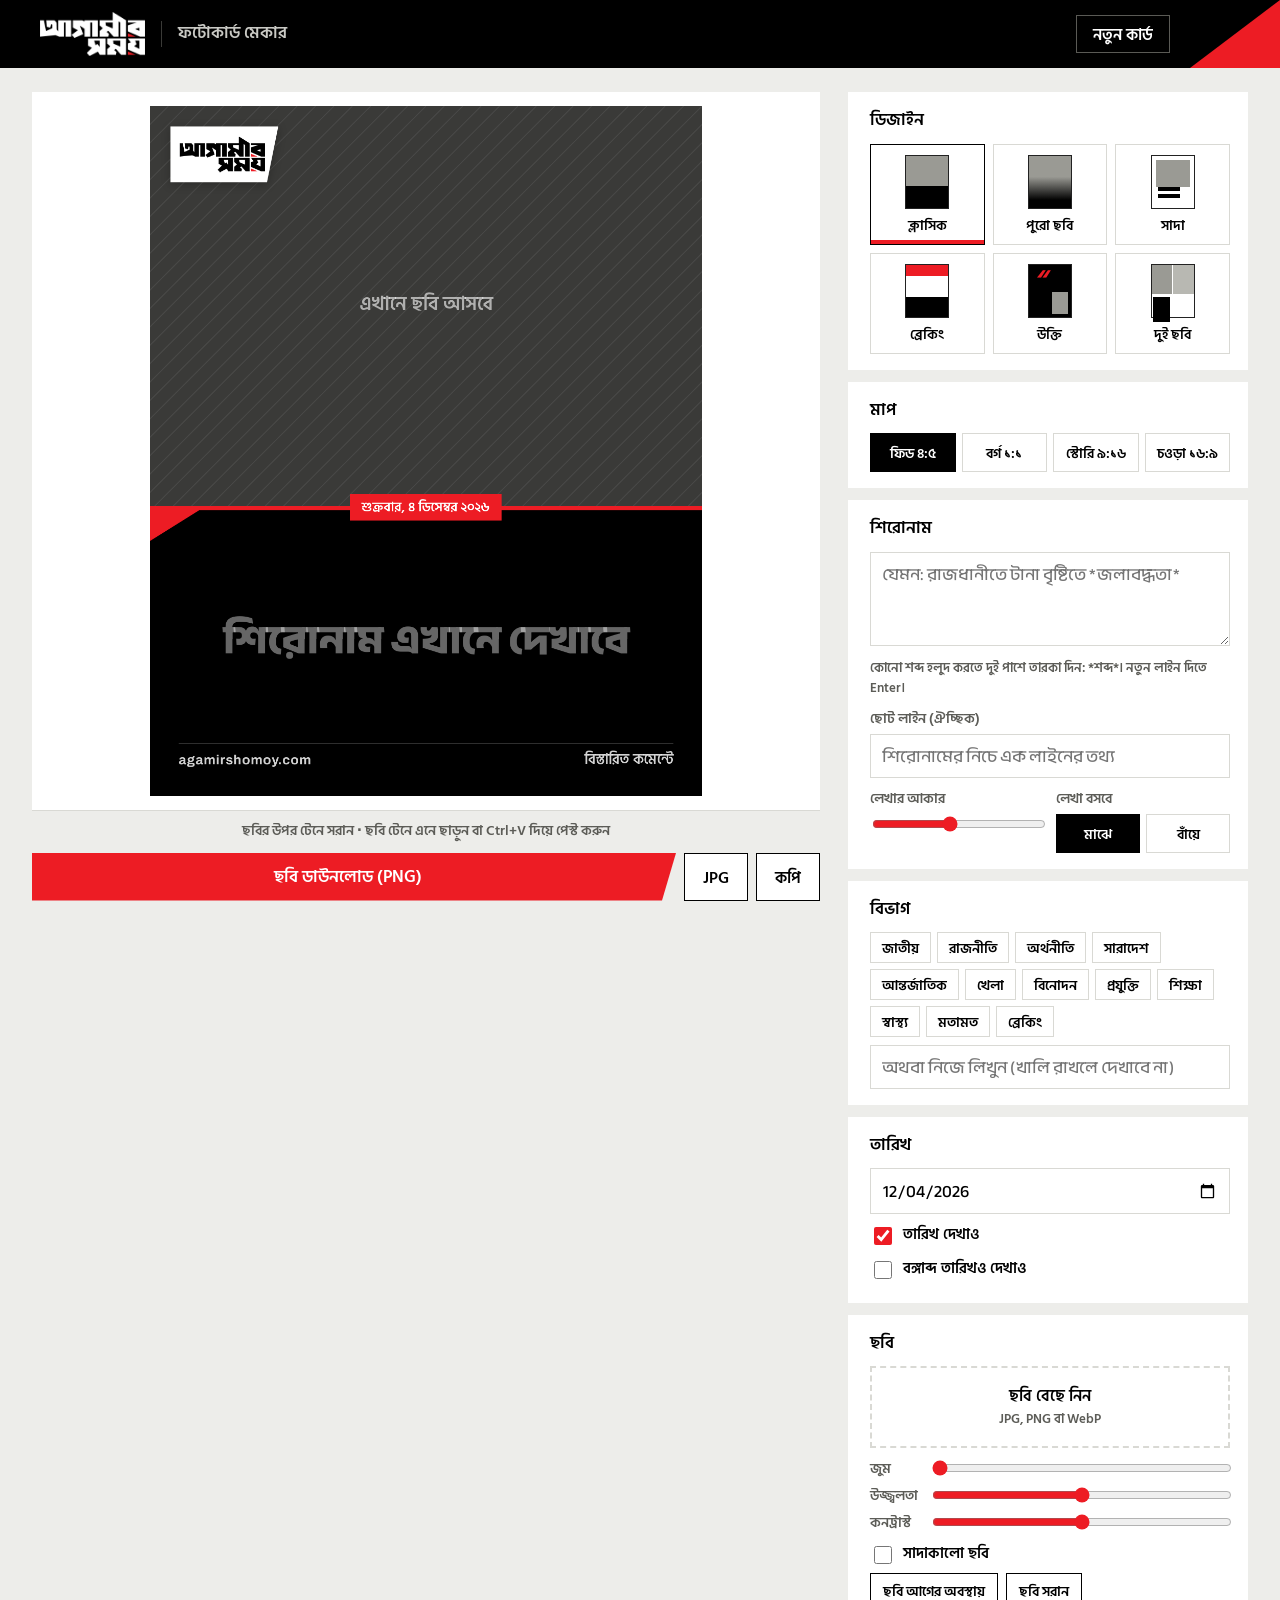
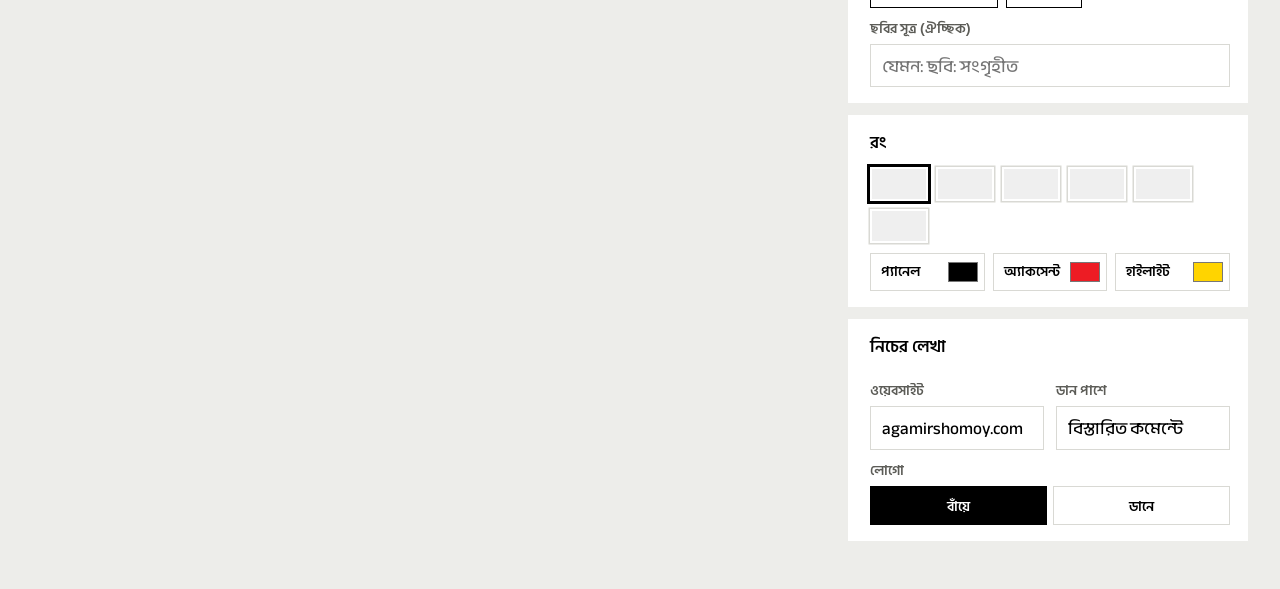
<file: agamir/index.html>
<!doctype html>
<html lang="bn">
<head>
<meta charset="utf-8">
<meta name="viewport" content="width=device-width, initial-scale=1">
<meta name="robots" content="noindex, nofollow">
<meta name="theme-color" content="#000000">
<title>ফটোকার্ড মেকার | আগামীর সময়</title>
<link rel="icon" type="image/png" href="assets/favicon.png">
<link rel="preload" href="fonts/anek-bangla.woff2" as="font" type="font/woff2" crossorigin>
<link rel="preload" href="fonts/hind-siliguri-600.woff2" as="font" type="font/woff2" crossorigin>
<link rel="stylesheet" href="style.css">
</head>
<body>
<header class="bar">
  <img src="assets/logo-white.png" alt="আগামীর সময়" class="bar-logo" width="120" height="50">
  <span class="bar-title">ফটোকার্ড মেকার</span>
  <button type="button" class="bar-new" id="newCard">নতুন কার্ড</button>
</header>

<main class="layout">
  <section class="preview" aria-label="প্রিভিউ">
    <div class="stage" id="stage">
      <canvas id="card" width="1080" height="1350" aria-label="ফটোকার্ডের প্রিভিউ"></canvas>
      <div class="drop-hint" id="dropHint">ছবি এখানে ছেড়ে দিন</div>
    </div>
    <p class="hint">ছবির উপর টেনে সরান · ছবি টেনে এনে ছাড়ুন বা Ctrl+V দিয়ে পেস্ট করুন</p>
    <div class="actions">
      <button type="button" class="btn btn-main" id="dlPng">ছবি ডাউনলোড (PNG)</button>
      <button type="button" class="btn" id="dlJpg">JPG</button>
      <button type="button" class="btn" id="copyImg">কপি</button>
    </div>
    <p class="toast" id="toast" role="status" aria-live="polite"></p>
  </section>

  <section class="panel" aria-label="সেটিংস">
    <div class="group">
      <h2>ডিজাইন</h2>
      <div class="layouts" id="layouts">
        <button type="button" data-v="classic"><i class="ly ly-classic"></i>ক্লাসিক</button>
        <button type="button" data-v="full"><i class="ly ly-full"></i>পুরো ছবি</button>
        <button type="button" data-v="white"><i class="ly ly-white"></i>সাদা</button>
        <button type="button" data-v="breaking"><i class="ly ly-breaking"></i>ব্রেকিং</button>
        <button type="button" data-v="quote"><i class="ly ly-quote"></i>উক্তি</button>
        <button type="button" data-v="split"><i class="ly ly-split"></i>দুই ছবি</button>
      </div>
    </div>

    <div class="group">
      <h2>মাপ</h2>
      <div class="seg" id="sizes">
        <button type="button" data-v="45">ফিড ৪:৫</button>
        <button type="button" data-v="11">বর্গ ১:১</button>
        <button type="button" data-v="916">স্টোরি ৯:১৬</button>
        <button type="button" data-v="169">চওড়া ১৬:৯</button>
      </div>
    </div>

    <div class="group">
      <h2><label for="headline" id="headlineLabel">শিরোনাম</label></h2>
      <textarea id="headline" rows="3" placeholder="যেমন: রাজধানীতে টানা বৃষ্টিতে *জলাবদ্ধতা*"></textarea>
      <p class="help">কোনো শব্দ হলুদ করতে দুই পাশে তারকা দিন: *শব্দ*। নতুন লাইন দিতে Enter।</p>
      <div class="quote-only">
        <div class="two">
          <div><label for="qName">বক্তার নাম</label><input type="text" id="qName" placeholder="যেমন: মো. রফিকুল ইসলাম"></div>
          <div><label for="qRole">পরিচয়</label><input type="text" id="qRole" placeholder="যেমন: শিক্ষা উপদেষ্টা"></div>
        </div>
      </div>
      <div class="not-quote">
        <label for="sub" class="lbl">ছোট লাইন (ঐচ্ছিক)</label>
        <input type="text" id="sub" placeholder="শিরোনামের নিচে এক লাইনের তথ্য">
      </div>
      <div class="two">
        <div>
          <label for="fs" class="lbl">লেখার আকার</label>
          <input type="range" id="fs" min="0.8" max="1.25" step="0.01" value="1">
        </div>
        <div>
          <span class="lbl">লেখা বসবে</span>
          <div class="seg seg-sm" id="align">
            <button type="button" data-v="center">মাঝে</button>
            <button type="button" data-v="left">বাঁয়ে</button>
          </div>
        </div>
      </div>
    </div>

    <div class="group">
      <h2><label for="category">বিভাগ</label></h2>
      <div class="chips" id="chips"></div>
      <input type="text" id="category" placeholder="অথবা নিজে লিখুন (খালি রাখলে দেখাবে না)">
    </div>

    <div class="group">
      <h2><label for="date">তারিখ</label></h2>
      <input type="date" id="date">
      <label class="check"><input type="checkbox" id="showDate"> তারিখ দেখাও</label>
      <label class="check"><input type="checkbox" id="bangabda"> বঙ্গাব্দ তারিখও দেখাও</label>
    </div>

    <div class="group">
      <h2>ছবি</h2>
      <label class="drop" id="drop1">
        <input type="file" id="file1" accept="image/*">
        <b id="drop1Text">ছবি বেছে নিন</b><span>JPG, PNG বা WebP</span>
      </label>
      <div class="split-only">
        <label class="drop" id="drop2">
          <input type="file" id="file2" accept="image/*">
          <b id="drop2Text">দ্বিতীয় ছবি বেছে নিন</b><span>ডান পাশের ছবি</span>
        </label>
      </div>
      <div class="sliders">
        <label for="zoom">জুম</label><input type="range" id="zoom" min="1" max="3" step="0.01" value="1">
        <label for="bright">উজ্জ্বলতা</label><input type="range" id="bright" min="60" max="140" step="1" value="100">
        <label for="contrast">কনট্রাস্ট</label><input type="range" id="contrast" min="60" max="140" step="1" value="100">
      </div>
      <label class="check"><input type="checkbox" id="gray"> সাদাকালো ছবি</label>
      <div class="row-btns">
        <button type="button" class="btn btn-sm" id="resetPhoto">ছবি আগের অবস্থায়</button>
        <button type="button" class="btn btn-sm" id="removePhoto">ছবি সরান</button>
      </div>
      <label for="credit" class="lbl">ছবির সূত্র (ঐচ্ছিক)</label>
      <input type="text" id="credit" placeholder="যেমন: ছবি: সংগৃহীত">
    </div>

    <div class="group">
      <h2>রং</h2>
      <div class="themes" id="themes"></div>
      <div class="colors">
        <label>প্যানেল <input type="color" id="cPanel"></label>
        <label>অ্যাকসেন্ট <input type="color" id="cAccent"></label>
        <label>হাইলাইট <input type="color" id="cHigh"></label>
      </div>
    </div>

    <div class="group">
      <h2>নিচের লেখা</h2>
      <div class="two">
        <div><label for="site" class="lbl">ওয়েবসাইট</label><input type="text" id="site"></div>
        <div><label for="footer" class="lbl">ডান পাশে</label><input type="text" id="footer"></div>
      </div>
      <span class="lbl">লোগো</span>
      <div class="seg seg-sm" id="logoPos">
        <button type="button" data-v="left">বাঁয়ে</button>
        <button type="button" data-v="right">ডানে</button>
      </div>
    </div>
  </section>
</main>

<script src="app.js"></script>
</body>
</html>
</file>
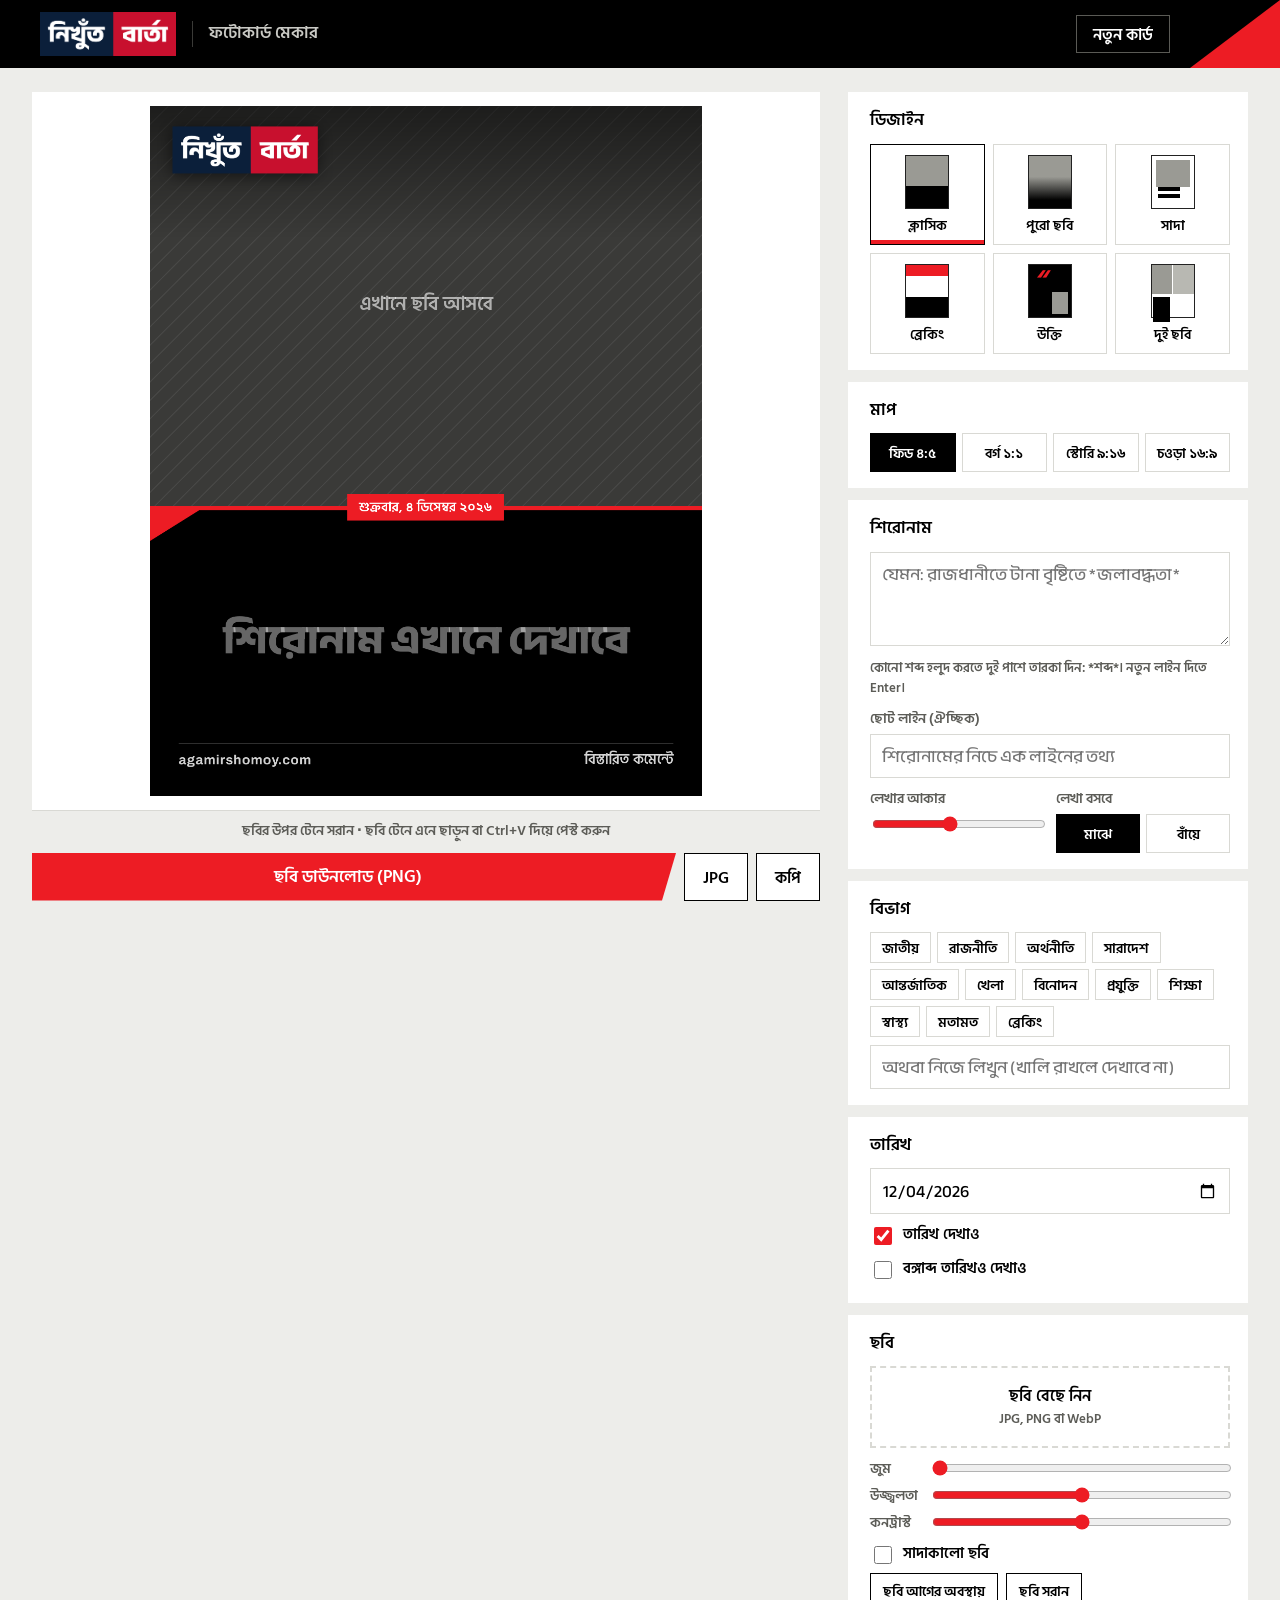
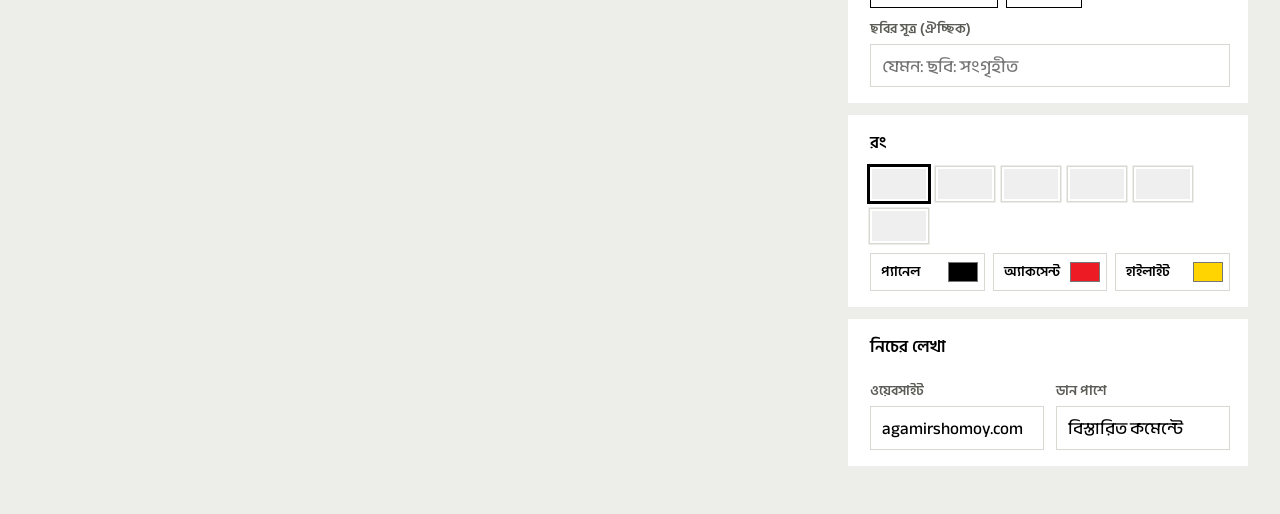
<file: agamir/agamir2/index.html>
<!doctype html>
<html lang="bn">
<head>
<meta charset="utf-8">
<meta name="viewport" content="width=device-width, initial-scale=1">
<meta name="robots" content="noindex, nofollow">
<meta name="theme-color" content="#000000">
<title>ফটোকার্ড মেকার | আগামীর সময়</title>
<link rel="icon" type="image/png" href="assets/favicon.png">
<link rel="preload" href="fonts/anek-bangla.woff2" as="font" type="font/woff2" crossorigin>
<link rel="preload" href="fonts/hind-siliguri-600.woff2" as="font" type="font/woff2" crossorigin>
<link rel="preload" href="fonts/bn-digits.woff2" as="font" type="font/woff2" crossorigin>
<link rel="stylesheet" href="style.css">
</head>
<body>
<header class="bar">
  <img src="assets/logo-white.png" alt="আগামীর সময়" class="bar-logo" width="120" height="50">
  <span class="bar-title">ফটোকার্ড মেকার</span>
  <button type="button" class="bar-new" id="newCard">নতুন কার্ড</button>
</header>

<main class="layout">
  <section class="preview" aria-label="প্রিভিউ">
    <div class="stage" id="stage">
      <canvas id="card" width="1080" height="1350" aria-label="ফটোকার্ডের প্রিভিউ"></canvas>
      <div class="drop-hint" id="dropHint">ছবি এখানে ছেড়ে দিন</div>
    </div>
    <p class="hint">ছবির উপর টেনে সরান · ছবি টেনে এনে ছাড়ুন বা Ctrl+V দিয়ে পেস্ট করুন</p>
    <div class="actions">
      <button type="button" class="btn btn-main" id="dlPng">ছবি ডাউনলোড (PNG)</button>
      <button type="button" class="btn" id="dlJpg">JPG</button>
      <button type="button" class="btn" id="copyImg">কপি</button>
    </div>
    <p class="toast" id="toast" role="status" aria-live="polite"></p>
  </section>

  <section class="panel" aria-label="সেটিংস">
    <div class="group">
      <h2>ডিজাইন</h2>
      <div class="layouts" id="layouts">
        <button type="button" data-v="classic"><i class="ly ly-classic"></i>ক্লাসিক</button>
        <button type="button" data-v="full"><i class="ly ly-full"></i>পুরো ছবি</button>
        <button type="button" data-v="white"><i class="ly ly-white"></i>সাদা</button>
        <button type="button" data-v="breaking"><i class="ly ly-breaking"></i>ব্রেকিং</button>
        <button type="button" data-v="quote"><i class="ly ly-quote"></i>উক্তি</button>
        <button type="button" data-v="split"><i class="ly ly-split"></i>দুই ছবি</button>
      </div>
    </div>

    <div class="group">
      <h2>মাপ</h2>
      <div class="seg" id="sizes">
        <button type="button" data-v="45">ফিড ৪:৫</button>
        <button type="button" data-v="11">বর্গ ১:১</button>
        <button type="button" data-v="916">স্টোরি ৯:১৬</button>
        <button type="button" data-v="169">চওড়া ১৬:৯</button>
      </div>
    </div>

    <div class="group">
      <h2><label for="headline" id="headlineLabel">শিরোনাম</label></h2>
      <textarea id="headline" rows="3" placeholder="যেমন: রাজধানীতে টানা বৃষ্টিতে *জলাবদ্ধতা*"></textarea>
      <p class="help">কোনো শব্দ হলুদ করতে দুই পাশে তারকা দিন: *শব্দ*। নতুন লাইন দিতে Enter।</p>
      <div class="quote-only">
        <div class="two">
          <div><label for="qName">বক্তার নাম</label><input type="text" id="qName" placeholder="যেমন: মো. রফিকুল ইসলাম"></div>
          <div><label for="qRole">পরিচয়</label><input type="text" id="qRole" placeholder="যেমন: শিক্ষা উপদেষ্টা"></div>
        </div>
      </div>
      <div class="not-quote">
        <label for="sub" class="lbl">ছোট লাইন (ঐচ্ছিক)</label>
        <input type="text" id="sub" placeholder="শিরোনামের নিচে এক লাইনের তথ্য">
      </div>
      <div class="two">
        <div>
          <label for="fs" class="lbl">লেখার আকার</label>
          <input type="range" id="fs" min="0.8" max="1.25" step="0.01" value="1">
        </div>
        <div>
          <span class="lbl">লেখা বসবে</span>
          <div class="seg seg-sm" id="align">
            <button type="button" data-v="center">মাঝে</button>
            <button type="button" data-v="left">বাঁয়ে</button>
          </div>
        </div>
      </div>
    </div>

    <div class="group">
      <h2><label for="category">বিভাগ</label></h2>
      <div class="chips" id="chips"></div>
      <input type="text" id="category" placeholder="অথবা নিজে লিখুন (খালি রাখলে দেখাবে না)">
    </div>

    <div class="group">
      <h2><label for="date">তারিখ</label></h2>
      <input type="date" id="date">
      <label class="check"><input type="checkbox" id="showDate"> তারিখ দেখাও</label>
      <label class="check"><input type="checkbox" id="bangabda"> বঙ্গাব্দ তারিখও দেখাও</label>
    </div>

    <div class="group">
      <h2>ছবি</h2>
      <label class="drop" id="drop1">
        <input type="file" id="file1" accept="image/*">
        <b id="drop1Text">ছবি বেছে নিন</b><span>JPG, PNG বা WebP</span>
      </label>
      <div class="split-only">
        <label class="drop" id="drop2">
          <input type="file" id="file2" accept="image/*">
          <b id="drop2Text">দ্বিতীয় ছবি বেছে নিন</b><span>ডান পাশের ছবি</span>
        </label>
      </div>
      <div class="sliders">
        <label for="zoom">জুম</label><input type="range" id="zoom" min="1" max="3" step="0.01" value="1">
        <label for="bright">উজ্জ্বলতা</label><input type="range" id="bright" min="60" max="140" step="1" value="100">
        <label for="contrast">কনট্রাস্ট</label><input type="range" id="contrast" min="60" max="140" step="1" value="100">
      </div>
      <label class="check"><input type="checkbox" id="gray"> সাদাকালো ছবি</label>
      <div class="row-btns">
        <button type="button" class="btn btn-sm" id="resetPhoto">ছবি আগের অবস্থায়</button>
        <button type="button" class="btn btn-sm" id="removePhoto">ছবি সরান</button>
      </div>
      <label for="credit" class="lbl">ছবির সূত্র (ঐচ্ছিক)</label>
      <input type="text" id="credit" placeholder="যেমন: ছবি: সংগৃহীত">
    </div>

    <div class="group">
      <h2>রং</h2>
      <div class="themes" id="themes"></div>
      <div class="colors">
        <label>প্যানেল <input type="color" id="cPanel"></label>
        <label>অ্যাকসেন্ট <input type="color" id="cAccent"></label>
        <label>হাইলাইট <input type="color" id="cHigh"></label>
      </div>
    </div>

    <div class="group">
      <h2>নিচের লেখা</h2>
      <div class="two">
        <div><label for="site" class="lbl">ওয়েবসাইট</label><input type="text" id="site"></div>
        <div><label for="footer" class="lbl">ডান পাশে</label><input type="text" id="footer"></div>
      </div>

    </div>
  </section>
</main>

<script src="app.js"></script>
</body>
</html>
</file>
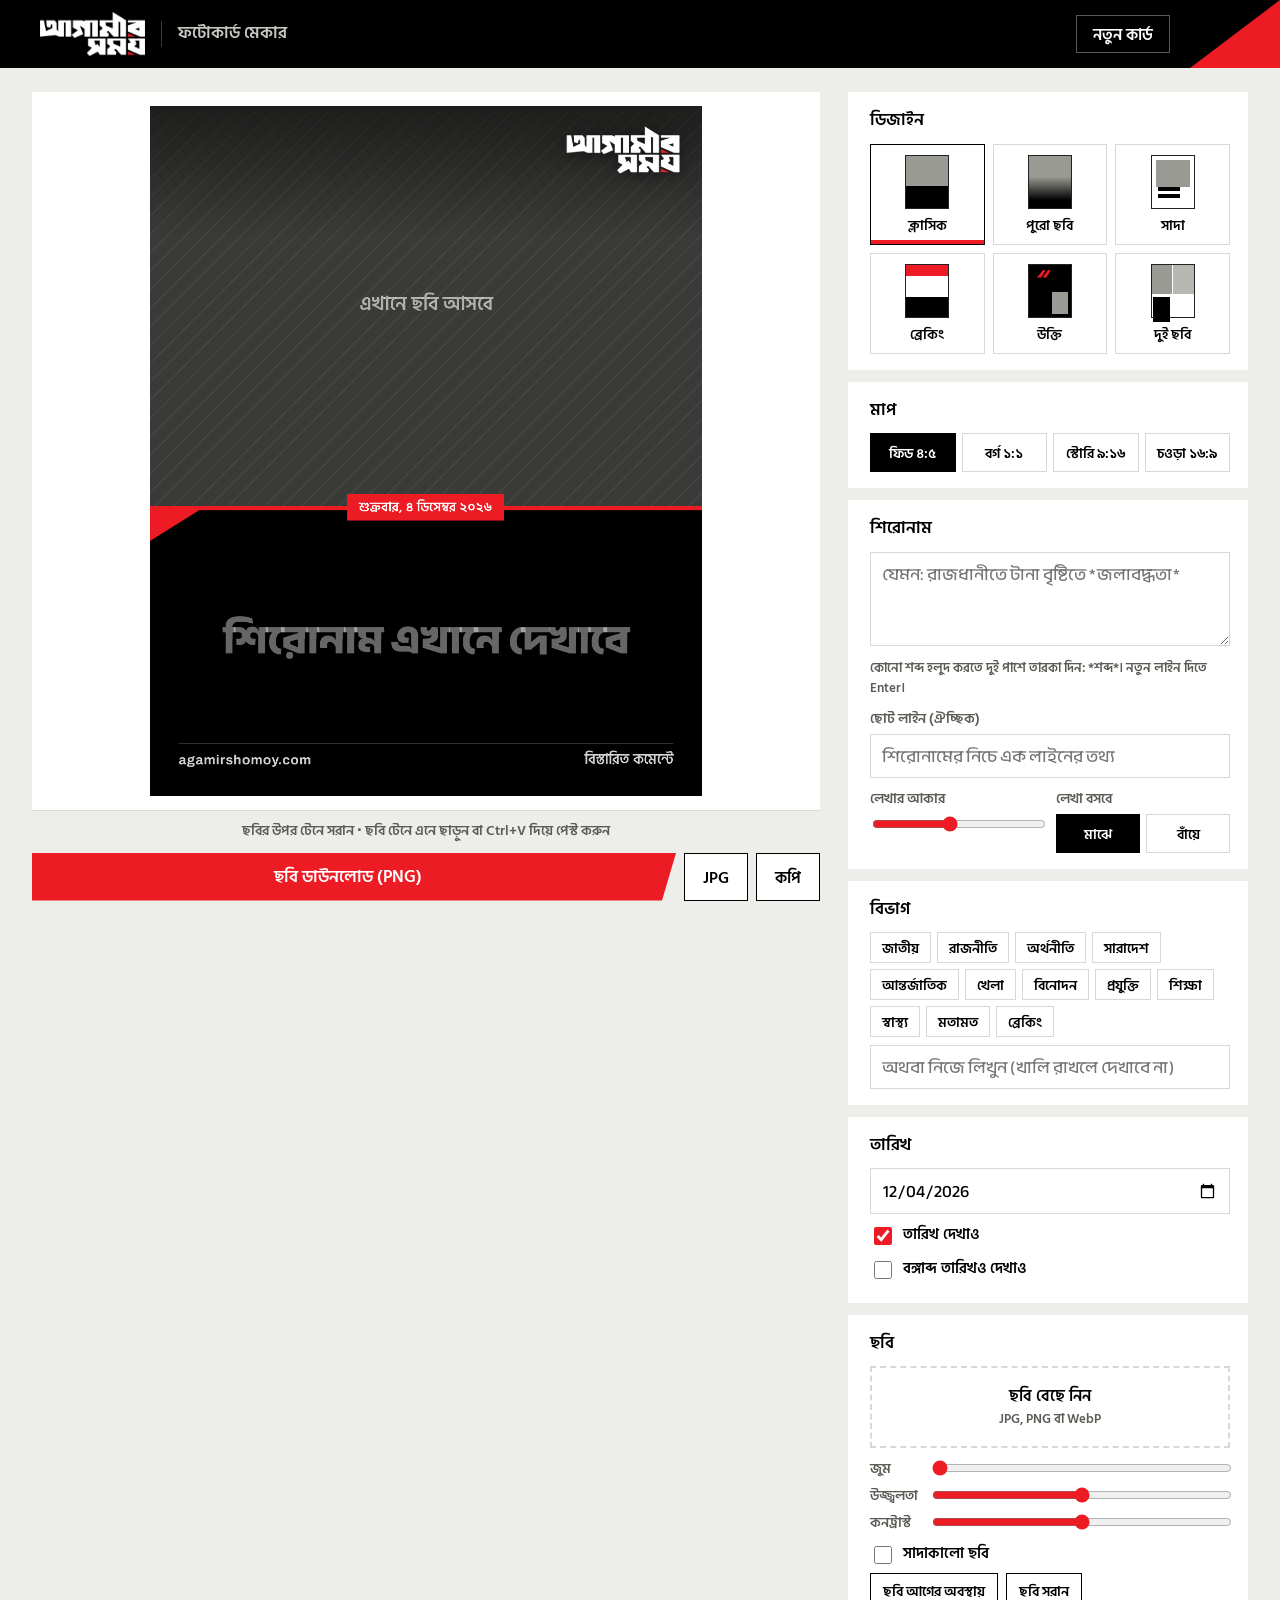
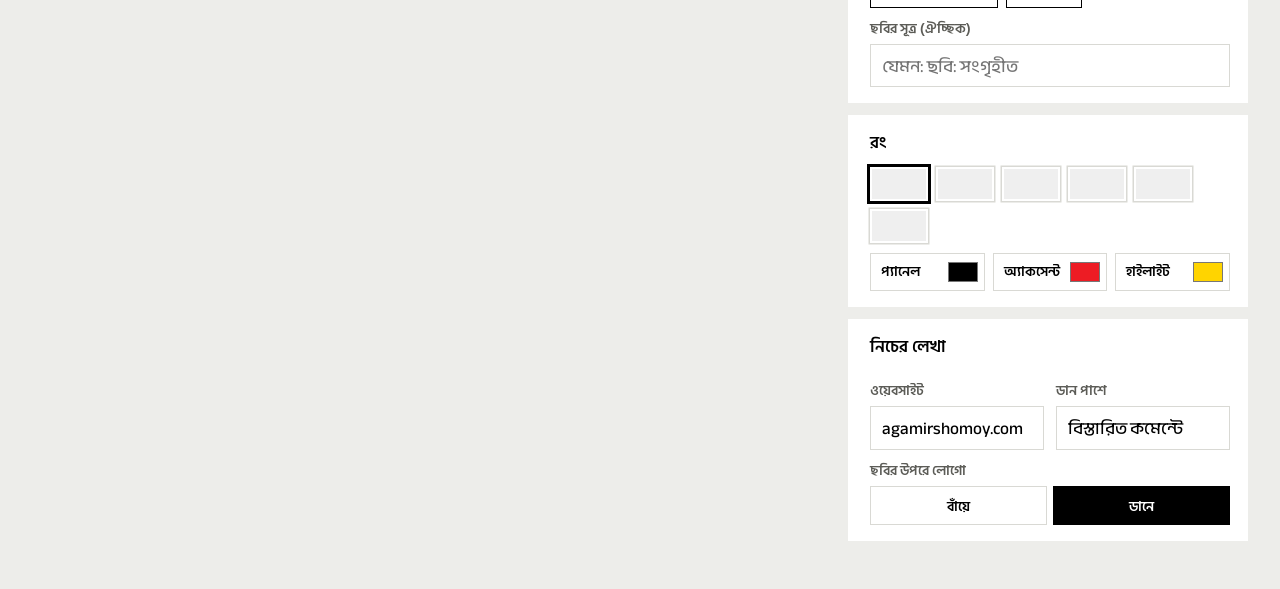
<file: agamir/agamir3/index.html>
<!doctype html>
<html lang="bn">
<head>
<meta charset="utf-8">
<meta name="viewport" content="width=device-width, initial-scale=1">
<meta name="robots" content="noindex, nofollow">
<meta name="theme-color" content="#000000">
<title>ফটোকার্ড মেকার | আগামীর সময়</title>
<link rel="icon" type="image/png" href="assets/favicon.png">
<link rel="preload" href="fonts/anek-bangla.woff2" as="font" type="font/woff2" crossorigin>
<link rel="preload" href="fonts/hind-siliguri-600.woff2" as="font" type="font/woff2" crossorigin>
<link rel="preload" href="fonts/bn-digits.woff2" as="font" type="font/woff2" crossorigin>
<link rel="stylesheet" href="style.css">
</head>
<body>
<header class="bar">
  <img src="assets/logo-white.png" alt="আগামীর সময়" class="bar-logo" width="120" height="50">
  <span class="bar-title">ফটোকার্ড মেকার</span>
  <button type="button" class="bar-new" id="newCard">নতুন কার্ড</button>
</header>

<main class="layout">
  <section class="preview" aria-label="প্রিভিউ">
    <div class="stage" id="stage">
      <canvas id="card" width="1080" height="1350" aria-label="ফটোকার্ডের প্রিভিউ"></canvas>
      <div class="drop-hint" id="dropHint">ছবি এখানে ছেড়ে দিন</div>
    </div>
    <p class="hint">ছবির উপর টেনে সরান · ছবি টেনে এনে ছাড়ুন বা Ctrl+V দিয়ে পেস্ট করুন</p>
    <div class="actions">
      <button type="button" class="btn btn-main" id="dlPng">ছবি ডাউনলোড (PNG)</button>
      <button type="button" class="btn" id="dlJpg">JPG</button>
      <button type="button" class="btn" id="copyImg">কপি</button>
    </div>
    <p class="toast" id="toast" role="status" aria-live="polite"></p>
  </section>

  <section class="panel" aria-label="সেটিংস">
    <div class="group">
      <h2>ডিজাইন</h2>
      <div class="layouts" id="layouts">
        <button type="button" data-v="classic"><i class="ly ly-classic"></i>ক্লাসিক</button>
        <button type="button" data-v="full"><i class="ly ly-full"></i>পুরো ছবি</button>
        <button type="button" data-v="white"><i class="ly ly-white"></i>সাদা</button>
        <button type="button" data-v="breaking"><i class="ly ly-breaking"></i>ব্রেকিং</button>
        <button type="button" data-v="quote"><i class="ly ly-quote"></i>উক্তি</button>
        <button type="button" data-v="split"><i class="ly ly-split"></i>দুই ছবি</button>
      </div>
    </div>

    <div class="group">
      <h2>মাপ</h2>
      <div class="seg" id="sizes">
        <button type="button" data-v="45">ফিড ৪:৫</button>
        <button type="button" data-v="11">বর্গ ১:১</button>
        <button type="button" data-v="916">স্টোরি ৯:১৬</button>
        <button type="button" data-v="169">চওড়া ১৬:৯</button>
      </div>
    </div>

    <div class="group">
      <h2><label for="headline" id="headlineLabel">শিরোনাম</label></h2>
      <textarea id="headline" rows="3" placeholder="যেমন: রাজধানীতে টানা বৃষ্টিতে *জলাবদ্ধতা*"></textarea>
      <p class="help">কোনো শব্দ হলুদ করতে দুই পাশে তারকা দিন: *শব্দ*। নতুন লাইন দিতে Enter।</p>
      <div class="quote-only">
        <div class="two">
          <div><label for="qName">বক্তার নাম</label><input type="text" id="qName" placeholder="যেমন: মো. রফিকুল ইসলাম"></div>
          <div><label for="qRole">পরিচয়</label><input type="text" id="qRole" placeholder="যেমন: শিক্ষা উপদেষ্টা"></div>
        </div>
      </div>
      <div class="not-quote">
        <label for="sub" class="lbl">ছোট লাইন (ঐচ্ছিক)</label>
        <input type="text" id="sub" placeholder="শিরোনামের নিচে এক লাইনের তথ্য">
      </div>
      <div class="two">
        <div>
          <label for="fs" class="lbl">লেখার আকার</label>
          <input type="range" id="fs" min="0.8" max="1.25" step="0.01" value="1">
        </div>
        <div>
          <span class="lbl">লেখা বসবে</span>
          <div class="seg seg-sm" id="align">
            <button type="button" data-v="center">মাঝে</button>
            <button type="button" data-v="left">বাঁয়ে</button>
          </div>
        </div>
      </div>
    </div>

    <div class="group">
      <h2><label for="category">বিভাগ</label></h2>
      <div class="chips" id="chips"></div>
      <input type="text" id="category" placeholder="অথবা নিজে লিখুন (খালি রাখলে দেখাবে না)">
    </div>

    <div class="group">
      <h2><label for="date">তারিখ</label></h2>
      <input type="date" id="date">
      <label class="check"><input type="checkbox" id="showDate"> তারিখ দেখাও</label>
      <label class="check"><input type="checkbox" id="bangabda"> বঙ্গাব্দ তারিখও দেখাও</label>
    </div>

    <div class="group">
      <h2>ছবি</h2>
      <label class="drop" id="drop1">
        <input type="file" id="file1" accept="image/*">
        <b id="drop1Text">ছবি বেছে নিন</b><span>JPG, PNG বা WebP</span>
      </label>
      <div class="split-only">
        <label class="drop" id="drop2">
          <input type="file" id="file2" accept="image/*">
          <b id="drop2Text">দ্বিতীয় ছবি বেছে নিন</b><span>ডান পাশের ছবি</span>
        </label>
      </div>
      <div class="sliders">
        <label for="zoom">জুম</label><input type="range" id="zoom" min="1" max="3" step="0.01" value="1">
        <label for="bright">উজ্জ্বলতা</label><input type="range" id="bright" min="60" max="140" step="1" value="100">
        <label for="contrast">কনট্রাস্ট</label><input type="range" id="contrast" min="60" max="140" step="1" value="100">
      </div>
      <label class="check"><input type="checkbox" id="gray"> সাদাকালো ছবি</label>
      <div class="row-btns">
        <button type="button" class="btn btn-sm" id="resetPhoto">ছবি আগের অবস্থায়</button>
        <button type="button" class="btn btn-sm" id="removePhoto">ছবি সরান</button>
      </div>
      <label for="credit" class="lbl">ছবির সূত্র (ঐচ্ছিক)</label>
      <input type="text" id="credit" placeholder="যেমন: ছবি: সংগৃহীত">
    </div>

    <div class="group">
      <h2>রং</h2>
      <div class="themes" id="themes"></div>
      <div class="colors">
        <label>প্যানেল <input type="color" id="cPanel"></label>
        <label>অ্যাকসেন্ট <input type="color" id="cAccent"></label>
        <label>হাইলাইট <input type="color" id="cHigh"></label>
      </div>
    </div>

    <div class="group">
      <h2>নিচের লেখা</h2>
      <div class="two">
        <div><label for="site" class="lbl">ওয়েবসাইট</label><input type="text" id="site"></div>
        <div><label for="footer" class="lbl">ডান পাশে</label><input type="text" id="footer"></div>
      </div>
      <span class="lbl">ছবির উপরে লোগো</span>
      <div class="seg seg-sm" id="logoPos">
        <button type="button" data-v="left">বাঁয়ে</button>
        <button type="button" data-v="right">ডানে</button>
      </div>

    </div>
  </section>
</main>

<script src="app.js"></script>
</body>
</html>
</file>
<file: agamir/style.css>
@font-face{font-family:"Anek Bangla";src:url("fonts/anek-bangla.woff2") format("woff2");font-weight:500 800;font-display:block}
@font-face{font-family:"Hind Siliguri";src:url("fonts/hind-siliguri-600.woff2") format("woff2");font-weight:400 700;font-display:block}
@font-face{font-family:"Archivo";src:url("fonts/archivo.woff2") format("woff2");font-weight:100 900;font-display:block}

:root{
  --ink:#000000; --red:#ED1C24; --paper:#FFFFFF; --stone:#EDEDEA; --line:#D9D9D4; --muted:#5C5C57;
  --ui:"Hind Siliguri","Anek Bangla",system-ui,sans-serif;
}
*{box-sizing:border-box}
html,body{margin:0}
body{font-family:var(--ui);font-weight:600;background:var(--stone);color:var(--ink);font-size:16px;line-height:1.5}
button,input,textarea{font:inherit;color:inherit}
:focus-visible{outline:3px solid var(--red);outline-offset:2px}

/* top bar: black with the logo's red wedge on the right edge */
.bar{position:relative;display:flex;align-items:center;gap:16px;background:var(--ink);color:#fff;padding:12px clamp(16px,4vw,40px);overflow:hidden}
.bar::after{content:"";position:absolute;right:0;top:0;width:90px;height:100%;background:var(--red);clip-path:polygon(100% 0,100% 100%,0 100%)}
.bar-logo{height:44px;width:auto;display:block}
.bar-title{font-size:17px;color:#C9C9C4;border-left:1px solid #3a3a37;padding-left:16px}
.bar-new{margin-left:auto;position:relative;z-index:1;margin-right:70px;background:transparent;border:1.5px solid #5a5a55;color:#fff;padding:7px 16px 5px;cursor:pointer}
.bar-new:hover{border-color:#fff}

.layout{max-width:1280px;margin:0 auto;padding:24px clamp(16px,3vw,32px) 48px;display:grid;grid-template-columns:minmax(0,1fr) 400px;gap:28px;align-items:start}

.preview{position:sticky;top:16px}
.stage{position:relative;background:var(--paper);padding:14px;box-shadow:0 1px 0 var(--line)}
.stage canvas{display:block;width:100%;height:auto;max-height:calc(100vh - 210px);object-fit:contain;cursor:grab;touch-action:none}
.stage canvas:active{cursor:grabbing}
.drop-hint{position:absolute;inset:14px;display:none;place-items:center;background:rgba(237,28,36,.88);color:#fff;font-size:28px}
.stage.dragging .drop-hint{display:grid}
.hint{margin:10px 0 0;color:var(--muted);font-size:14px;text-align:center}
.actions{display:grid;grid-template-columns:1fr auto auto;gap:8px;margin-top:12px}
.toast{min-height:22px;margin:8px 0 0;text-align:center;font-size:15px;color:#0a7a2f}

.btn{border:1.5px solid var(--ink);background:var(--paper);padding:11px 18px 9px;cursor:pointer}
.btn:hover{background:var(--ink);color:#fff}
.btn-main{background:var(--red);border-color:var(--red);color:#fff;font-size:17px;clip-path:polygon(0 0,100% 0,calc(100% - 14px) 100%,0 100%);padding-right:30px}
.btn-main:hover{background:#c8141b;border-color:#c8141b}
.btn-sm{padding:7px 12px 5px;font-size:14px}

.panel{display:grid;gap:12px}
.group{background:var(--paper);padding:16px 18px;border-left:4px solid transparent}
.group:focus-within{border-left-color:var(--red)}
.group h2{margin:0 0 10px;font-size:17px;font-weight:700}
.lbl,.group label{display:block;font-size:14px;color:var(--muted);margin:10px 0 5px}
.group h2 label{display:inline;font-size:17px;color:var(--ink);margin:0}
input[type=text],input[type=date],textarea{width:100%;border:1.5px solid var(--line);background:#fff;padding:9px 11px 7px;font-family:"Anek Bangla","Hind Siliguri",sans-serif;font-weight:500;font-size:17px}
textarea{resize:vertical;line-height:1.5}
input[type=text]:focus,input[type=date]:focus,textarea:focus{border-color:var(--ink);outline:none}
input[type=range]{width:100%;accent-color:var(--red)}
.help{margin:6px 0 0;font-size:13px;color:var(--muted)}
.two{display:grid;grid-template-columns:1fr 1fr;gap:12px}

.seg{display:grid;grid-template-columns:repeat(4,1fr);gap:6px}
.seg-sm{grid-template-columns:1fr 1fr}
.seg button{border:1.5px solid var(--line);background:#fff;padding:9px 4px 7px;cursor:pointer;font-size:14px}
.seg button.on{background:var(--ink);border-color:var(--ink);color:#fff}

.layouts{display:grid;grid-template-columns:repeat(3,1fr);gap:8px}
.layouts button{display:grid;gap:6px;justify-items:center;border:1.5px solid var(--line);background:#fff;padding:10px 6px 8px;cursor:pointer;font-size:14px}
.layouts button.on{border-color:var(--ink);box-shadow:inset 0 -4px 0 var(--red)}
.ly{display:block;width:44px;height:54px;background:#fff;border:1.5px solid #222;position:relative}
.ly::before,.ly::after{content:"";position:absolute}
.ly-classic::before{left:0;right:0;top:0;height:58%;background:#9a9a94}
.ly-classic::after{left:0;right:0;bottom:0;height:42%;background:#000}
.ly-full{background:linear-gradient(#9a9a94 40%,#000 85%)}
.ly-white::before{left:4px;right:4px;top:4px;height:52%;background:#9a9a94}
.ly-white::after{left:6px;width:22px;bottom:10px;height:4px;background:#000;box-shadow:0 -7px 0 #000}
.ly-breaking::before{left:0;right:0;top:0;height:22%;background:var(--red)}
.ly-breaking::after{left:0;right:0;bottom:0;height:38%;background:#000}
.ly-quote{background:#000}
.ly-quote::before{content:"“";color:var(--red);font-size:30px;line-height:1;left:4px;top:2px}
.ly-quote::after{right:3px;bottom:3px;width:16px;height:22px;background:#9a9a94}
.ly-split::before{left:0;top:0;width:49%;height:56%;background:#9a9a94}
.ly-split::after{right:0;top:0;width:49%;height:56%;background:#b8b8b2;box-shadow:-22px 30px 0 -2px #000}

.chips{display:flex;flex-wrap:wrap;gap:6px;margin-bottom:8px}
.chips button{border:1.5px solid var(--line);background:#fff;padding:5px 11px 3px;cursor:pointer;font-size:14px}
.chips button.on{background:var(--red);border-color:var(--red);color:#fff}

.check{display:flex!important;align-items:center;gap:8px;color:var(--ink)!important;font-size:15px!important;cursor:pointer}
.check input{width:18px;height:18px;accent-color:var(--red)}

.drop{position:relative;display:grid!important;place-items:center;gap:2px;border:2px dashed var(--line);padding:16px;margin:0 0 10px!important;text-align:center;cursor:pointer;color:var(--ink)!important}
.drop:hover{border-color:var(--ink)}
.drop input{position:absolute;inset:0;opacity:0;cursor:pointer}
.drop b{font-size:16px}.drop span{font-size:13px;color:var(--muted)}
.sliders{display:grid;grid-template-columns:auto 1fr;align-items:center;gap:6px 12px}
.sliders label{margin:0!important}
.row-btns{display:flex;gap:8px;margin:6px 0 2px}

.themes{display:flex;flex-wrap:wrap;gap:8px}
.themes button{display:flex;width:58px;height:34px;padding:0;border:2px solid #fff;box-shadow:0 0 0 1.5px var(--line);cursor:pointer;overflow:hidden}
.themes button i{flex:1;display:block}
.themes button.on{box-shadow:0 0 0 3px var(--ink)}
.colors{display:grid;grid-template-columns:repeat(3,1fr);gap:8px;margin-top:10px}
.colors label{margin:0!important;display:flex!important;align-items:center;justify-content:space-between;gap:6px;border:1.5px solid var(--line);padding:4px 4px 4px 10px;color:var(--ink)!important}
.colors input{width:34px;height:28px;border:none;background:none;padding:0;cursor:pointer}

.quote-only,.split-only{display:none}
body.is-quote .quote-only,body.is-split .split-only{display:block}
body.is-quote .not-quote{display:none}

@media (max-width:900px){
  .layout{grid-template-columns:1fr}
  .preview{position:static}
  .stage canvas{max-height:none}
  .actions{position:sticky;bottom:10px;z-index:5;background:var(--stone);padding:8px 0}
}
@media (max-width:420px){.seg{grid-template-columns:repeat(2,1fr)}.bar-title{display:none}}
@media (prefers-reduced-motion:reduce){*{transition:none!important}}
</file>
<file: agamir/agamir2/style.css>
@font-face{font-family:"BN Digits";src:url("fonts/bn-digits.woff2") format("woff2");font-weight:100 900;font-display:block;unicode-range:U+09E6-09EF}
@font-face{font-family:"Anek Bangla";src:url("fonts/anek-bangla.woff2") format("woff2");font-weight:500 800;font-display:block}
@font-face{font-family:"Hind Siliguri";src:url("fonts/hind-siliguri-600.woff2") format("woff2");font-weight:400 700;font-display:block}
@font-face{font-family:"Archivo";src:url("fonts/archivo.woff2") format("woff2");font-weight:100 900;font-display:block}

:root{
  --ink:#000000; --red:#ED1C24; --paper:#FFFFFF; --stone:#EDEDEA; --line:#D9D9D4; --muted:#5C5C57;
  --ui:"BN Digits","Hind Siliguri","Anek Bangla",system-ui,sans-serif;
}
*{box-sizing:border-box}
html,body{margin:0}
body{font-family:var(--ui);font-weight:600;background:var(--stone);color:var(--ink);font-size:16px;line-height:1.5}
button,input,textarea{font:inherit;color:inherit}
:focus-visible{outline:3px solid var(--red);outline-offset:2px}

/* top bar: black with the logo's red wedge on the right edge */
.bar{position:relative;display:flex;align-items:center;gap:16px;background:var(--ink);color:#fff;padding:12px clamp(16px,4vw,40px);overflow:hidden}
.bar::after{content:"";position:absolute;right:0;top:0;width:90px;height:100%;background:var(--red);clip-path:polygon(100% 0,100% 100%,0 100%)}
.bar-logo{height:44px;width:auto;display:block}
.bar-title{font-size:17px;color:#C9C9C4;border-left:1px solid #3a3a37;padding-left:16px}
.bar-new{margin-left:auto;position:relative;z-index:1;margin-right:70px;background:transparent;border:1.5px solid #5a5a55;color:#fff;padding:7px 16px 5px;cursor:pointer}
.bar-new:hover{border-color:#fff}

.layout{max-width:1280px;margin:0 auto;padding:24px clamp(16px,3vw,32px) 48px;display:grid;grid-template-columns:minmax(0,1fr) 400px;gap:28px;align-items:start}

.preview{position:sticky;top:16px}
.stage{position:relative;background:var(--paper);padding:14px;box-shadow:0 1px 0 var(--line)}
.stage canvas{display:block;width:100%;height:auto;max-height:calc(100vh - 210px);object-fit:contain;cursor:grab;touch-action:none}
.stage canvas:active{cursor:grabbing}
.drop-hint{position:absolute;inset:14px;display:none;place-items:center;background:rgba(237,28,36,.88);color:#fff;font-size:28px}
.stage.dragging .drop-hint{display:grid}
.hint{margin:10px 0 0;color:var(--muted);font-size:14px;text-align:center}
.actions{display:grid;grid-template-columns:1fr auto auto;gap:8px;margin-top:12px}
.toast{min-height:22px;margin:8px 0 0;text-align:center;font-size:15px;color:#0a7a2f}

.btn{border:1.5px solid var(--ink);background:var(--paper);padding:11px 18px 9px;cursor:pointer}
.btn:hover{background:var(--ink);color:#fff}
.btn-main{background:var(--red);border-color:var(--red);color:#fff;font-size:17px;clip-path:polygon(0 0,100% 0,calc(100% - 14px) 100%,0 100%);padding-right:30px}
.btn-main:hover{background:#c8141b;border-color:#c8141b}
.btn-sm{padding:7px 12px 5px;font-size:14px}

.panel{display:grid;gap:12px}
.group{background:var(--paper);padding:16px 18px;border-left:4px solid transparent}
.group:focus-within{border-left-color:var(--red)}
.group h2{margin:0 0 10px;font-size:17px;font-weight:700}
.lbl,.group label{display:block;font-size:14px;color:var(--muted);margin:10px 0 5px}
.group h2 label{display:inline;font-size:17px;color:var(--ink);margin:0}
input[type=text],input[type=date],textarea{width:100%;border:1.5px solid var(--line);background:#fff;padding:9px 11px 7px;font-family:"BN Digits","Anek Bangla","Hind Siliguri",sans-serif;font-weight:500;font-size:17px}
textarea{resize:vertical;line-height:1.5}
input[type=text]:focus,input[type=date]:focus,textarea:focus{border-color:var(--ink);outline:none}
input[type=range]{width:100%;accent-color:var(--red)}
.help{margin:6px 0 0;font-size:13px;color:var(--muted)}
.two{display:grid;grid-template-columns:1fr 1fr;gap:12px}

.seg{display:grid;grid-template-columns:repeat(4,1fr);gap:6px}
.seg-sm{grid-template-columns:1fr 1fr}
.seg button{border:1.5px solid var(--line);background:#fff;padding:9px 4px 7px;cursor:pointer;font-size:14px}
.seg button.on{background:var(--ink);border-color:var(--ink);color:#fff}

.layouts{display:grid;grid-template-columns:repeat(3,1fr);gap:8px}
.layouts button{display:grid;gap:6px;justify-items:center;border:1.5px solid var(--line);background:#fff;padding:10px 6px 8px;cursor:pointer;font-size:14px}
.layouts button.on{border-color:var(--ink);box-shadow:inset 0 -4px 0 var(--red)}
.ly{display:block;width:44px;height:54px;background:#fff;border:1.5px solid #222;position:relative}
.ly::before,.ly::after{content:"";position:absolute}
.ly-classic::before{left:0;right:0;top:0;height:58%;background:#9a9a94}
.ly-classic::after{left:0;right:0;bottom:0;height:42%;background:#000}
.ly-full{background:linear-gradient(#9a9a94 40%,#000 85%)}
.ly-white::before{left:4px;right:4px;top:4px;height:52%;background:#9a9a94}
.ly-white::after{left:6px;width:22px;bottom:10px;height:4px;background:#000;box-shadow:0 -7px 0 #000}
.ly-breaking::before{left:0;right:0;top:0;height:22%;background:var(--red)}
.ly-breaking::after{left:0;right:0;bottom:0;height:38%;background:#000}
.ly-quote{background:#000}
.ly-quote::before{content:"“";color:var(--red);font-size:30px;line-height:1;left:4px;top:2px}
.ly-quote::after{right:3px;bottom:3px;width:16px;height:22px;background:#9a9a94}
.ly-split::before{left:0;top:0;width:49%;height:56%;background:#9a9a94}
.ly-split::after{right:0;top:0;width:49%;height:56%;background:#b8b8b2;box-shadow:-22px 30px 0 -2px #000}

.chips{display:flex;flex-wrap:wrap;gap:6px;margin-bottom:8px}
.chips button{border:1.5px solid var(--line);background:#fff;padding:5px 11px 3px;cursor:pointer;font-size:14px}
.chips button.on{background:var(--red);border-color:var(--red);color:#fff}

.check{display:flex!important;align-items:center;gap:8px;color:var(--ink)!important;font-size:15px!important;cursor:pointer}
.check input{width:18px;height:18px;accent-color:var(--red)}

.drop{position:relative;display:grid!important;place-items:center;gap:2px;border:2px dashed var(--line);padding:16px;margin:0 0 10px!important;text-align:center;cursor:pointer;color:var(--ink)!important}
.drop:hover{border-color:var(--ink)}
.drop input{position:absolute;inset:0;opacity:0;cursor:pointer}
.drop b{font-size:16px}.drop span{font-size:13px;color:var(--muted)}
.sliders{display:grid;grid-template-columns:auto 1fr;align-items:center;gap:6px 12px}
.sliders label{margin:0!important}
.row-btns{display:flex;gap:8px;margin:6px 0 2px}

.themes{display:flex;flex-wrap:wrap;gap:8px}
.themes button{display:flex;width:58px;height:34px;padding:0;border:2px solid #fff;box-shadow:0 0 0 1.5px var(--line);cursor:pointer;overflow:hidden}
.themes button i{flex:1;display:block}
.themes button.on{box-shadow:0 0 0 3px var(--ink)}
.colors{display:grid;grid-template-columns:repeat(3,1fr);gap:8px;margin-top:10px}
.colors label{margin:0!important;display:flex!important;align-items:center;justify-content:space-between;gap:6px;border:1.5px solid var(--line);padding:4px 4px 4px 10px;color:var(--ink)!important}
.colors input{width:34px;height:28px;border:none;background:none;padding:0;cursor:pointer}

.quote-only,.split-only{display:none}
body.is-quote .quote-only,body.is-split .split-only{display:block}
body.is-quote .not-quote{display:none}

@media (max-width:900px){
  .layout{grid-template-columns:1fr}
  .preview{position:static}
  .stage canvas{max-height:none}
  .actions{position:sticky;bottom:10px;z-index:5;background:var(--stone);padding:8px 0}
}
@media (max-width:420px){.seg{grid-template-columns:repeat(2,1fr)}.bar-title{display:none}}
@media (prefers-reduced-motion:reduce){*{transition:none!important}}
</file>
<file: agamir/agamir3/style.css>
@font-face{font-family:"BN Digits";src:url("fonts/bn-digits.woff2") format("woff2");font-weight:100 900;font-display:block;unicode-range:U+09E6-09EF}
@font-face{font-family:"Anek Bangla";src:url("fonts/anek-bangla.woff2") format("woff2");font-weight:500 800;font-display:block}
@font-face{font-family:"Hind Siliguri";src:url("fonts/hind-siliguri-600.woff2") format("woff2");font-weight:400 700;font-display:block}
@font-face{font-family:"Archivo";src:url("fonts/archivo.woff2") format("woff2");font-weight:100 900;font-display:block}

:root{
  --ink:#000000; --red:#ED1C24; --paper:#FFFFFF; --stone:#EDEDEA; --line:#D9D9D4; --muted:#5C5C57;
  --ui:"BN Digits","Hind Siliguri","Anek Bangla",system-ui,sans-serif;
}
*{box-sizing:border-box}
html,body{margin:0}
body{font-family:var(--ui);font-weight:600;background:var(--stone);color:var(--ink);font-size:16px;line-height:1.5}
button,input,textarea{font:inherit;color:inherit}
:focus-visible{outline:3px solid var(--red);outline-offset:2px}

/* top bar: black with the logo's red wedge on the right edge */
.bar{position:relative;display:flex;align-items:center;gap:16px;background:var(--ink);color:#fff;padding:12px clamp(16px,4vw,40px);overflow:hidden}
.bar::after{content:"";position:absolute;right:0;top:0;width:90px;height:100%;background:var(--red);clip-path:polygon(100% 0,100% 100%,0 100%)}
.bar-logo{height:44px;width:auto;display:block}
.bar-title{font-size:17px;color:#C9C9C4;border-left:1px solid #3a3a37;padding-left:16px}
.bar-new{margin-left:auto;position:relative;z-index:1;margin-right:70px;background:transparent;border:1.5px solid #5a5a55;color:#fff;padding:7px 16px 5px;cursor:pointer}
.bar-new:hover{border-color:#fff}

.layout{max-width:1280px;margin:0 auto;padding:24px clamp(16px,3vw,32px) 48px;display:grid;grid-template-columns:minmax(0,1fr) 400px;gap:28px;align-items:start}

.preview{position:sticky;top:16px}
.stage{position:relative;background:var(--paper);padding:14px;box-shadow:0 1px 0 var(--line)}
.stage canvas{display:block;width:100%;height:auto;max-height:calc(100vh - 210px);object-fit:contain;cursor:grab;touch-action:none}
.stage canvas:active{cursor:grabbing}
.drop-hint{position:absolute;inset:14px;display:none;place-items:center;background:rgba(237,28,36,.88);color:#fff;font-size:28px}
.stage.dragging .drop-hint{display:grid}
.hint{margin:10px 0 0;color:var(--muted);font-size:14px;text-align:center}
.actions{display:grid;grid-template-columns:1fr auto auto;gap:8px;margin-top:12px}
.toast{min-height:22px;margin:8px 0 0;text-align:center;font-size:15px;color:#0a7a2f}

.btn{border:1.5px solid var(--ink);background:var(--paper);padding:11px 18px 9px;cursor:pointer}
.btn:hover{background:var(--ink);color:#fff}
.btn-main{background:var(--red);border-color:var(--red);color:#fff;font-size:17px;clip-path:polygon(0 0,100% 0,calc(100% - 14px) 100%,0 100%);padding-right:30px}
.btn-main:hover{background:#c8141b;border-color:#c8141b}
.btn-sm{padding:7px 12px 5px;font-size:14px}

.panel{display:grid;gap:12px}
.group{background:var(--paper);padding:16px 18px;border-left:4px solid transparent}
.group:focus-within{border-left-color:var(--red)}
.group h2{margin:0 0 10px;font-size:17px;font-weight:700}
.lbl,.group label{display:block;font-size:14px;color:var(--muted);margin:10px 0 5px}
.group h2 label{display:inline;font-size:17px;color:var(--ink);margin:0}
input[type=text],input[type=date],textarea{width:100%;border:1.5px solid var(--line);background:#fff;padding:9px 11px 7px;font-family:"BN Digits","Anek Bangla","Hind Siliguri",sans-serif;font-weight:500;font-size:17px}
textarea{resize:vertical;line-height:1.5}
input[type=text]:focus,input[type=date]:focus,textarea:focus{border-color:var(--ink);outline:none}
input[type=range]{width:100%;accent-color:var(--red)}
.help{margin:6px 0 0;font-size:13px;color:var(--muted)}
.two{display:grid;grid-template-columns:1fr 1fr;gap:12px}

.seg{display:grid;grid-template-columns:repeat(4,1fr);gap:6px}
.seg-sm{grid-template-columns:1fr 1fr}
.seg button{border:1.5px solid var(--line);background:#fff;padding:9px 4px 7px;cursor:pointer;font-size:14px}
.seg button.on{background:var(--ink);border-color:var(--ink);color:#fff}

.layouts{display:grid;grid-template-columns:repeat(3,1fr);gap:8px}
.layouts button{display:grid;gap:6px;justify-items:center;border:1.5px solid var(--line);background:#fff;padding:10px 6px 8px;cursor:pointer;font-size:14px}
.layouts button.on{border-color:var(--ink);box-shadow:inset 0 -4px 0 var(--red)}
.ly{display:block;width:44px;height:54px;background:#fff;border:1.5px solid #222;position:relative}
.ly::before,.ly::after{content:"";position:absolute}
.ly-classic::before{left:0;right:0;top:0;height:58%;background:#9a9a94}
.ly-classic::after{left:0;right:0;bottom:0;height:42%;background:#000}
.ly-full{background:linear-gradient(#9a9a94 40%,#000 85%)}
.ly-white::before{left:4px;right:4px;top:4px;height:52%;background:#9a9a94}
.ly-white::after{left:6px;width:22px;bottom:10px;height:4px;background:#000;box-shadow:0 -7px 0 #000}
.ly-breaking::before{left:0;right:0;top:0;height:22%;background:var(--red)}
.ly-breaking::after{left:0;right:0;bottom:0;height:38%;background:#000}
.ly-quote{background:#000}
.ly-quote::before{content:"“";color:var(--red);font-size:30px;line-height:1;left:4px;top:2px}
.ly-quote::after{right:3px;bottom:3px;width:16px;height:22px;background:#9a9a94}
.ly-split::before{left:0;top:0;width:49%;height:56%;background:#9a9a94}
.ly-split::after{right:0;top:0;width:49%;height:56%;background:#b8b8b2;box-shadow:-22px 30px 0 -2px #000}

.chips{display:flex;flex-wrap:wrap;gap:6px;margin-bottom:8px}
.chips button{border:1.5px solid var(--line);background:#fff;padding:5px 11px 3px;cursor:pointer;font-size:14px}
.chips button.on{background:var(--red);border-color:var(--red);color:#fff}

.check{display:flex!important;align-items:center;gap:8px;color:var(--ink)!important;font-size:15px!important;cursor:pointer}
.check input{width:18px;height:18px;accent-color:var(--red)}

.drop{position:relative;display:grid!important;place-items:center;gap:2px;border:2px dashed var(--line);padding:16px;margin:0 0 10px!important;text-align:center;cursor:pointer;color:var(--ink)!important}
.drop:hover{border-color:var(--ink)}
.drop input{position:absolute;inset:0;opacity:0;cursor:pointer}
.drop b{font-size:16px}.drop span{font-size:13px;color:var(--muted)}
.sliders{display:grid;grid-template-columns:auto 1fr;align-items:center;gap:6px 12px}
.sliders label{margin:0!important}
.row-btns{display:flex;gap:8px;margin:6px 0 2px}

.themes{display:flex;flex-wrap:wrap;gap:8px}
.themes button{display:flex;width:58px;height:34px;padding:0;border:2px solid #fff;box-shadow:0 0 0 1.5px var(--line);cursor:pointer;overflow:hidden}
.themes button i{flex:1;display:block}
.themes button.on{box-shadow:0 0 0 3px var(--ink)}
.colors{display:grid;grid-template-columns:repeat(3,1fr);gap:8px;margin-top:10px}
.colors label{margin:0!important;display:flex!important;align-items:center;justify-content:space-between;gap:6px;border:1.5px solid var(--line);padding:4px 4px 4px 10px;color:var(--ink)!important}
.colors input{width:34px;height:28px;border:none;background:none;padding:0;cursor:pointer}

.quote-only,.split-only{display:none}
body.is-quote .quote-only,body.is-split .split-only{display:block}
body.is-quote .not-quote{display:none}

@media (max-width:900px){
  .layout{grid-template-columns:1fr}
  .preview{position:static}
  .stage canvas{max-height:none}
  .actions{position:sticky;bottom:10px;z-index:5;background:var(--stone);padding:8px 0}
}
@media (max-width:420px){.seg{grid-template-columns:repeat(2,1fr)}.bar-title{display:none}}
@media (prefers-reduced-motion:reduce){*{transition:none!important}}
</file>
